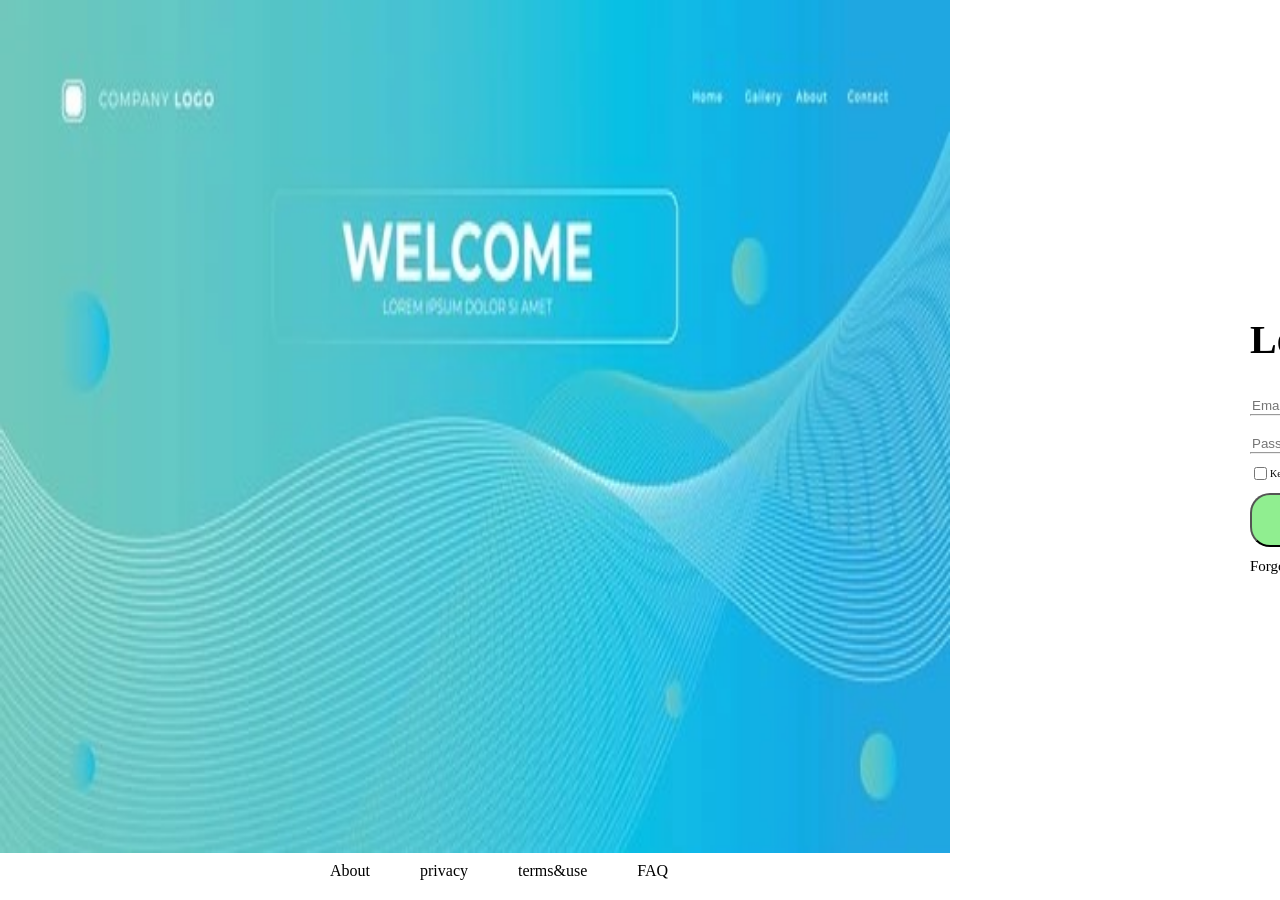
<file: index.html>
<!DOCTYPE html>
<html lang="en">
<head>
    <meta charset="UTF-8">
    <meta name="viewport" content="width=device-width, initial-scale=1.0">
    <title>Document</title>
    <link rel="stylesheet" href="/style.css">
</head>
<body>
    <div class="main">
        
           
    <div class="logmg">
     
    <img src="/modern-abstract-background-banner-landing-260nw-2145814735.jpg" alt="im">
     
    </div>
    <div class="cmnd">
      <a>About</a>
         <a>privacy</a> 
         <a>terms&use</a>
          <a>FAQ</a>
        </div>
    <div class="info">
    <form id="form">
        <h2>Log in</h2>
        <div>
        <input placeholder="Email" type="email" id="email">
        <hr>
        </div>
        <br>
      <div>
        <input placeholder="Password" type="password" id="password">
        <hr>
        </div>
        
        <div class="inp">
        <input  type="checkbox"><span class="tick">Keep me looged in</span><br>
        </div>
        <button type="submit">Log in</button>
        <br>
        <a>Forgot password?</a>
      
     
        
    </form>

    </div>
    </div>
    <script src="./script.js"></script>
</body>
</html>
</file>
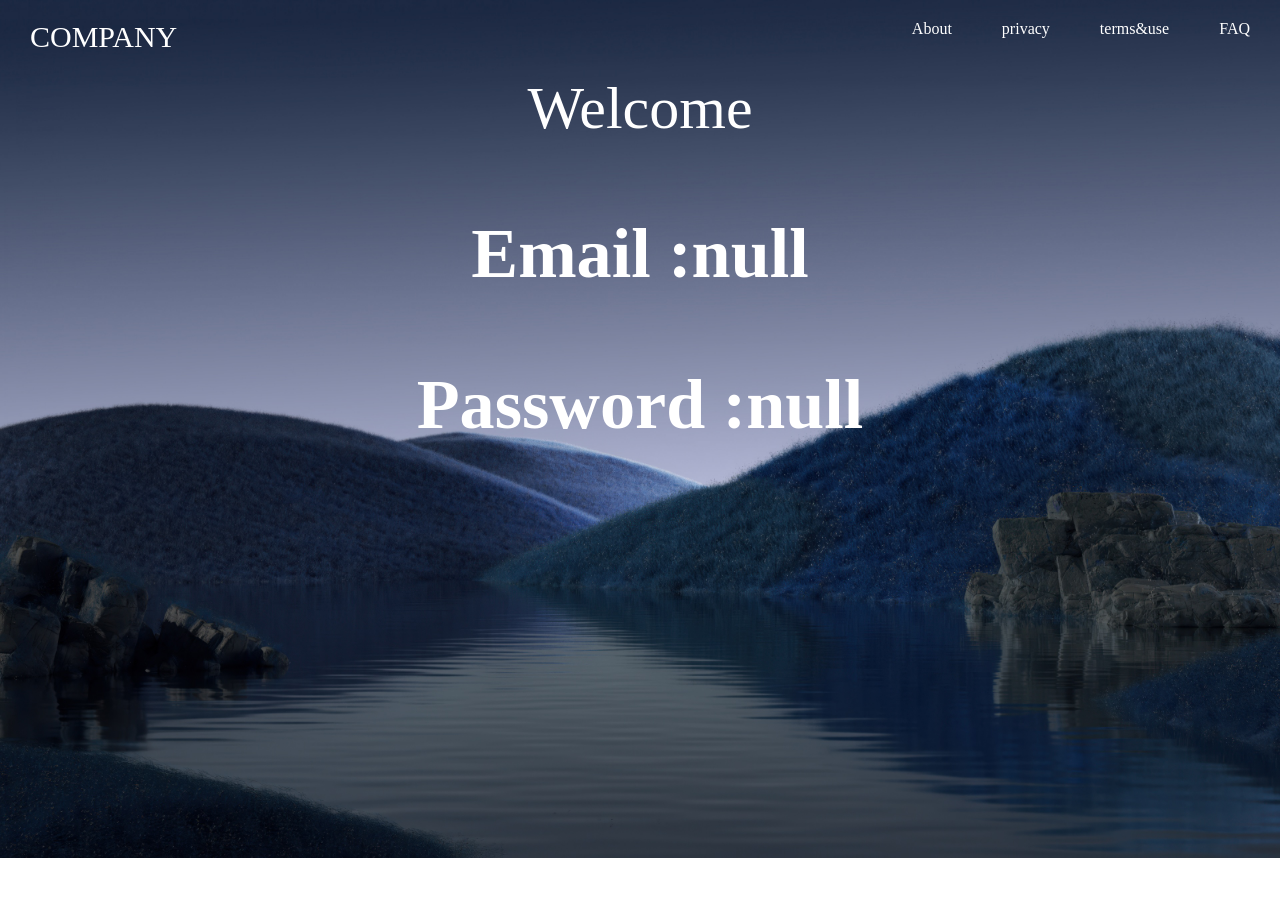
<file: welcome.html>
<!doctype html>
<html lang="en">
  <head>
    <meta charset="UTF-8" />
    <meta name="viewport" content="width=device-width, initial-scale=1.0" />
    <title>Document</title>
    <link rel="stylesheet" href="/wel.css" />
  </head>
  <body>
    <div>
    <div class="wemg">
      <img src="/peaceful-landscape-3840x2160-19672.jpg" alt="ht" />
    </div>
    <div class="typ">
        <span>COMPANY</span>
      <div class="detl">

        <a>About</a>
        <a>privacy</a>
        <a>terms&use</a>
        <a>FAQ</a>
        </div>
        </div>
        <div class="sp">
            <span>Welcome</span>
            <h3 id="display"></h3>
            <h3 id="displayemail"></h3>
        </div>

      
     
    </div>
    <script src="./script.js"></script>
  </body>
</html>
</file>
<file: style.css>
body{
    margin: 0px;
}
.main{
    display: flex;
    align-items: center;
    gap: 300px;
    

}
.logmg img{
    height: 853px;
    width: 950px;
    position: relative;
    
}

.info input{
   
    border: none;
}
hr{
    margin: 0%;
}
.info button{
    padding: 10px 80px;
    border-radius: 20px;
    background-color: lightgreen;
    color: white;
    margin-bottom: 10px;
}
.info a{
    font-size: 15px;
    
}
.info h2{
    font-size:40px;
}
.cmnd{
    position: absolute;
    bottom: 20px;
    display: flex;
    gap: 50px;
    left: 330px;
}
.tick{
    font-size: 10px;
}
.inp{
    display: flex;
    align-items: center;
    justify-content: start;
    margin-top: 10px;
    margin-bottom: 10px;
}
</file>
<file: wel.css>
body{
    margin: 0px;
}
.wemg img{
    height: 858px;
    width: 100%;
    position: absolute;
}
.typ{
    position: relative;
    display: flex;
    justify-content: space-between;
    padding: 20px 30px;
    color: white;
}
.detl{
    display: flex;
    gap: 50px;
}

.typ span{
    font-size: 30px;
}
.sp{
    position: relative;
    font-size: 60px;
    text-align: center;
    justify-items: center;
    color: white;
}
</file>
